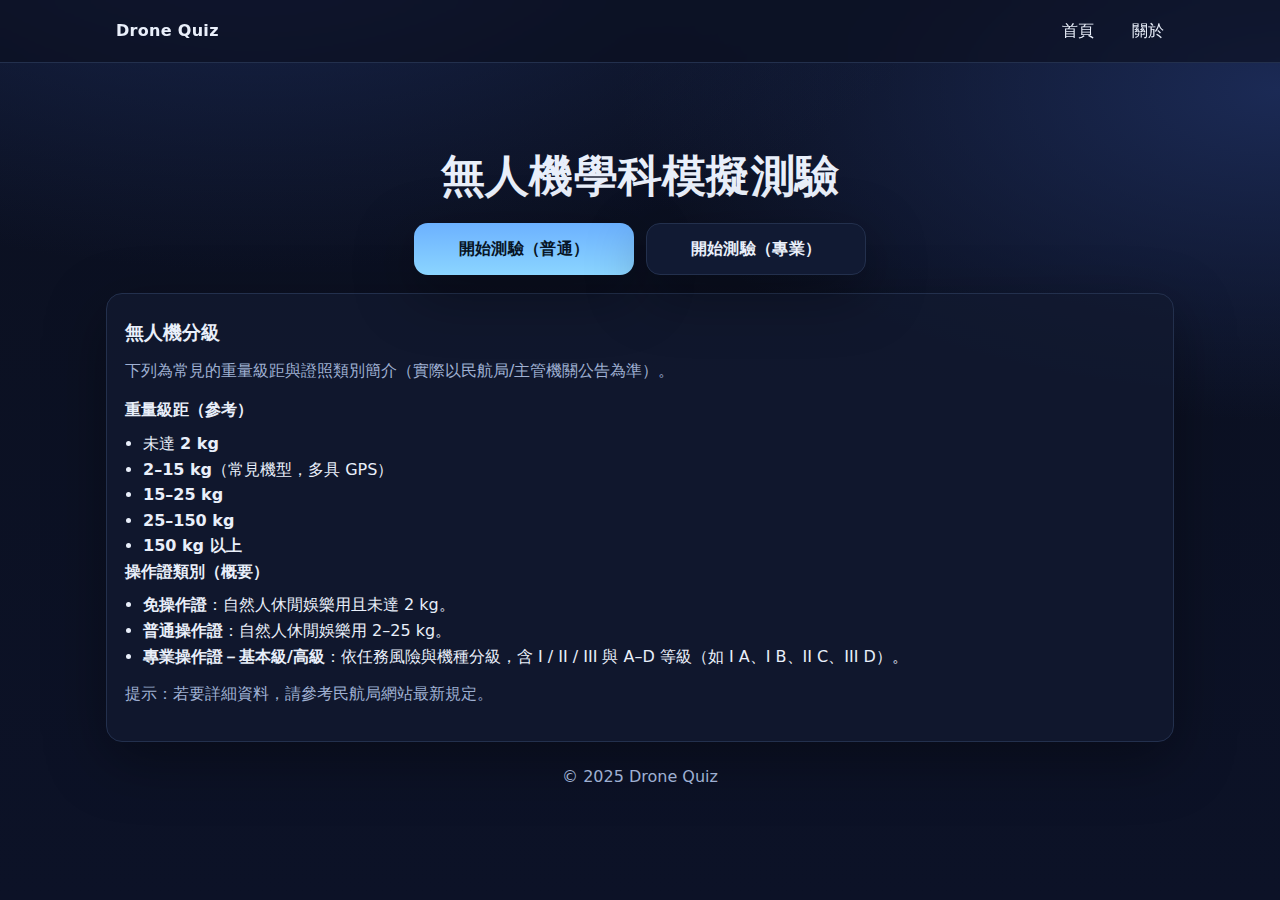
<file: index.html>
<!doctype html>
<html lang="zh-Hant">
<head>
  <meta charset="utf-8">
  <meta name="viewport" content="width=device-width, initial-scale=1">
  <title>無人機題庫模擬｜Drone Quiz</title>
  <meta name="color-scheme" content="dark light">
  <meta name="google-site-verification" content="vaO45hY9byh40ncWtMy0QzzKyC_PHkISjV1d9XJuQ6o" />
  <link rel="stylesheet" href="./style.css?v=2025-10-08-02">
</head>
<body>
  <div class="nav">
    <div class="nav__inner">
      <a class="brand brand--home" href="./">Drone Quiz</a>
      <div class="spacer"></div>
      <a href="./">首頁</a>
      <a href="about.html">關於</a>
    </div>
  </div>

  <main class="wrap">
    <section class="hero">
      <h1>無人機學科模擬測驗</h1>

      <div class="cta-row">
        <a class="btn btn--primary" href="index.html?subject=basic">開始測驗（普通）</a>
        <a class="btn btn--ghost" href="index.html?subject=pro">開始測驗（專業）</a>
      </div>
    </section>

    <section class="card card--center">
    <h3>無人機分級</h3>
    <p class="muted" style="margin:4px 0 14px">
        下列為常見的重量級距與證照類別簡介（實際以民航局/主管機關公告為準）。
    </p>

    <div class="cols">
        <div>
        <h4 style="margin:0 0 8px">重量級距（參考）</h4>
        <ul class="list">
            <li>未達 <strong>2&nbsp;kg</strong></li>
            <li><strong>2–15&nbsp;kg</strong>（常見機型，多具 GPS）</li>
            <li><strong>15–25&nbsp;kg</strong></li>
            <li><strong>25–150&nbsp;kg</strong></li>
            <li><strong>150&nbsp;kg 以上</strong></li>
        </ul>
        </div>

        <div>
        <h4 style="margin:0 0 8px">操作證類別（概要）</h4>
        <ul class="list">
            <li><strong>免操作證</strong>：自然人休閒娛樂用且未達 2&nbsp;kg。</li>
            <li><strong>普通操作證</strong>：自然人休閒娛樂用 2–25&nbsp;kg。</li>
            <li><strong>專業操作證－基本級/高級</strong>：依任務風險與機種分級，含 I / II / III 與 A–D 等級（如 I&nbsp;A、I&nbsp;B、II&nbsp;C、III&nbsp;D）。</li>
        </ul>
        </div>
    </div>

    <p class="muted" style="margin-top:12px">
        提示：若要詳細資料，請參考民航局網站最新規定。
    </p>
    </section>

    <footer>© 2025 Drone Quiz</footer>
  </main>
<script src="./app.js?v=2025-10-08-02" defer></script>
</body>
</html>
</file>
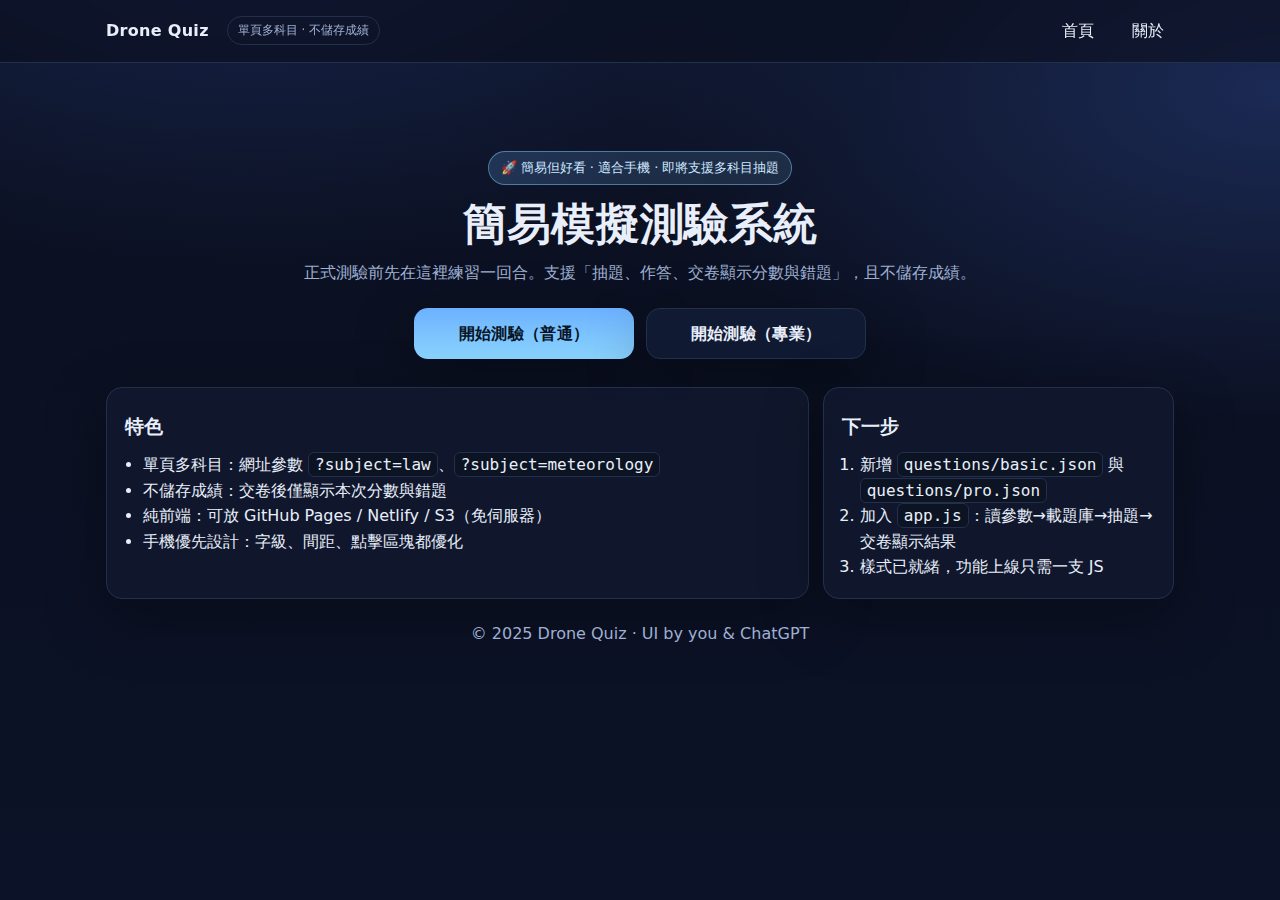
<file: drone-quiz/index.html>
<!doctype html>
<html lang="zh-Hant">
<head>
  <meta charset="utf-8">
  <meta name="viewport" content="width=device-width, initial-scale=1">
  <title>無人機題庫模擬｜Drone Quiz</title>
  <meta name="color-scheme" content="dark light">
  <!-- 關鍵：同層、加上版本號避免快取 -->
  <link rel="stylesheet" href="./style.css?v=5">
</head>
<body>
  <div class="nav">
    <div class="nav__inner">
      <div class="brand">Drone Quiz</div>
      <span class="pill">單頁多科目 · 不儲存成績</span>
      <div class="spacer"></div>
      <a href="index.html">首頁</a>
      <a href="about.html">關於</a>
    </div>
  </div>

  <main class="wrap">
    <section class="hero">
      <div class="tagline">🚀 簡易但好看 · 適合手機 · 即將支援多科目抽題</div>
      <h1>簡易模擬測驗系統</h1>
      <p>正式測驗前先在這裡練習一回合。支援「抽題、作答、交卷顯示分數與錯題」，且不儲存成績。</p>

      <div class="cta-row">
        <a class="btn btn--primary" href="index.html?subject=basic">開始測驗（普通）</a>
        <a class="btn btn--ghost" href="index.html?subject=pro">開始測驗（專業）</a>
      </div>
    </section>

    <section class="grid">
      <article class="card">
        <h3>特色</h3>
        <ul class="list">
          <li>單頁多科目：網址參數 <code>?subject=law</code>、<code>?subject=meteorology</code></li>
          <li>不儲存成績：交卷後僅顯示本次分數與錯題</li>
          <li>純前端：可放 GitHub Pages / Netlify / S3（免伺服器）</li>
          <li>手機優先設計：字級、間距、點擊區塊都優化</li>
        </ul>
      </article>
      <aside class="card">
        <h3>下一步</h3>
        <ol class="list">
          <li>新增 <code>questions/basic.json</code> 與 <code>questions/pro.json</code></li>
          <li>加入 <code>app.js</code>：讀參數→載題庫→抽題→交卷顯示結果</li>
          <li>樣式已就緒，功能上線只需一支 JS</li>
        </ol>
      </aside>
    </section>

    <footer>© 2025 Drone Quiz · UI by you & ChatGPT</footer>
  </main>
<script src="./app.js?v=5" defer></script>
</body>
</html>
</file>
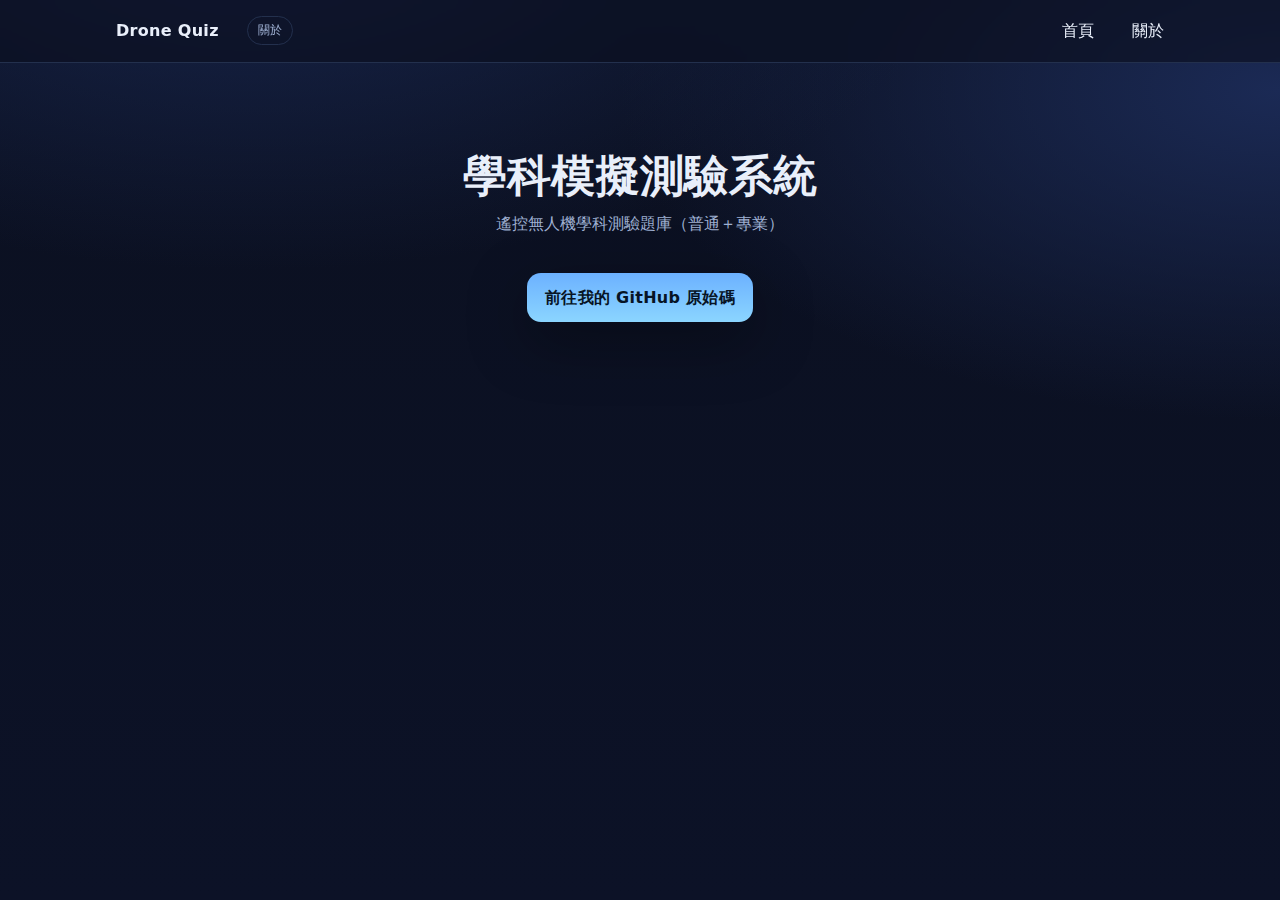
<file: about.html>
<!doctype html>
<html lang="zh-Hant">
<head>
  <meta charset="utf-8">
  <meta name="viewport" content="width=device-width, initial-scale=1">
  <title>關於｜Drone Quiz</title>
  <meta name="color-scheme" content="dark light">
  <link rel="stylesheet" href="./style.css?v=2025-10-08-02">
</head>
<body>
  <div class="nav">
    <div class="nav__inner">
      <a class="brand brand--home" href="./">Drone Quiz</a>
      <span class="pill">關於</span>
      <div class="spacer"></div>
      <a href="./">首頁</a>
      <a href="about.html">關於</a>
    </div>
  </div>

  <main class="wrap">
    <section class="hero">
      <h1>學科模擬測驗系統</h1>
      <p class="muted">遙控無人機學科測驗題庫（普通＋專業）</p>

      <!-- 大按鈕：前往你的 repo -->
      <div class="cta-row" style="margin-top:36px">
        <a class="btn btn--primary" href="https://github.com/gary5312/drone-quiz" target="_blank" rel="noopener">
          前往我的 GitHub 原始碼
        </a>
      </div>

      <!-- 參考來源（可要可不要） -->
      <!-- <p class="muted" style="margin-top:28px">
        參考專案來源：
        <a href="https://github.com/LianSheng197/droneQDB" target="_blank" rel="noopener">
          LianSheng197/droneQDB
        </a>
      </p> -->
    </section>
  </main>
</body>
</html>
</file>
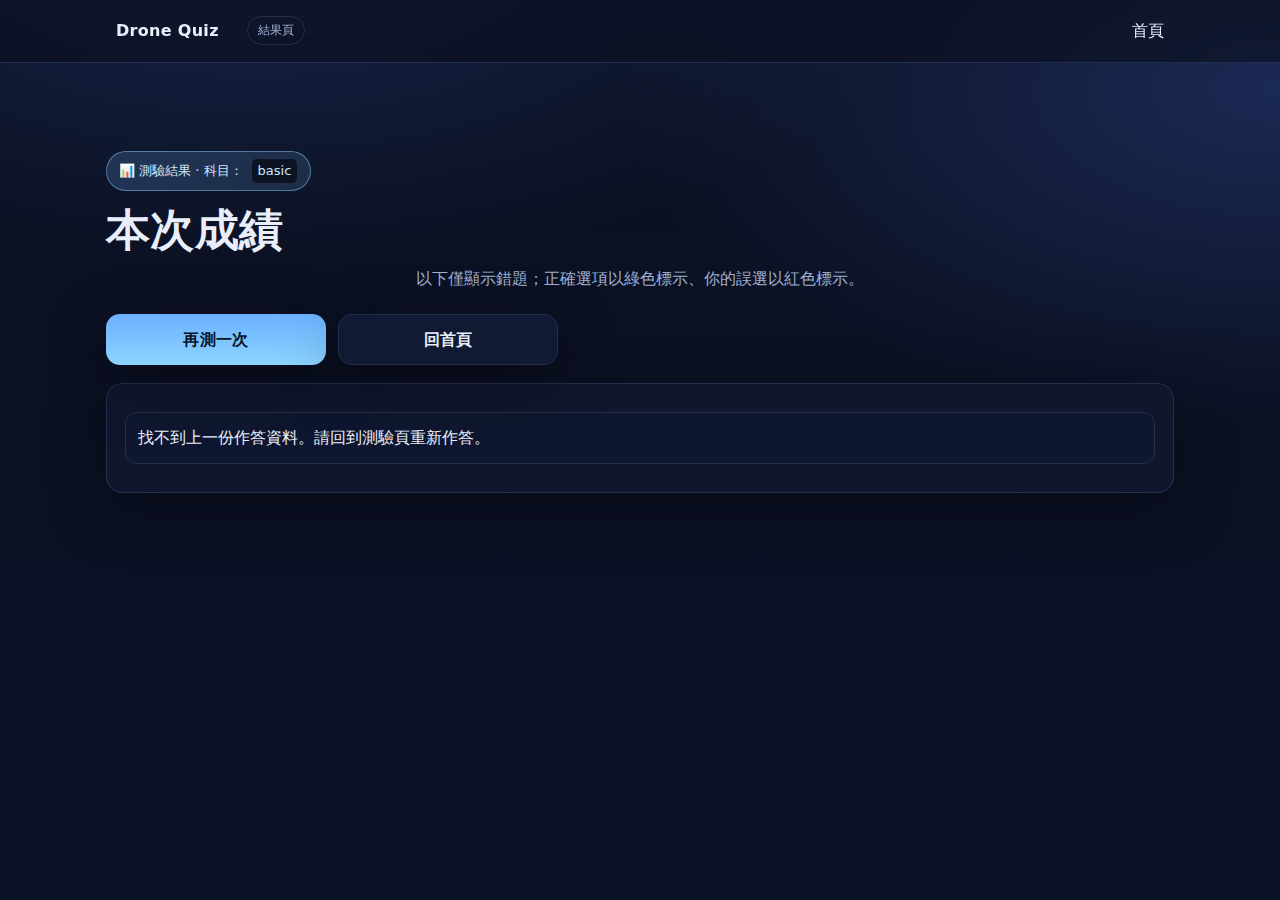
<file: results.html>
<!doctype html>
<html lang="zh-Hant">
<head>
  <meta charset="utf-8">
  <meta name="viewport" content="width=device-width, initial-scale=1">
  <meta name="robots" content="noindex">
  <title>測驗結果｜Drone Quiz</title>
  <meta name="color-scheme" content="dark light">
  <link rel="stylesheet" href="./style.css?v=2025-10-08-02">
  <script src="./app.js?v=2025-10-08-02" defer></script>
</head>
<body>
  <div class="nav">
    <div class="nav__inner">
      <a class="brand brand--home" href="./">Drone Quiz</a>
      <span class="pill">結果頁</span>
      <div class="spacer"></div>
      <a href="./">首頁</a>
    </div>
  </div>
  <main class="wrap"></main>
</body>
</html>
</file>
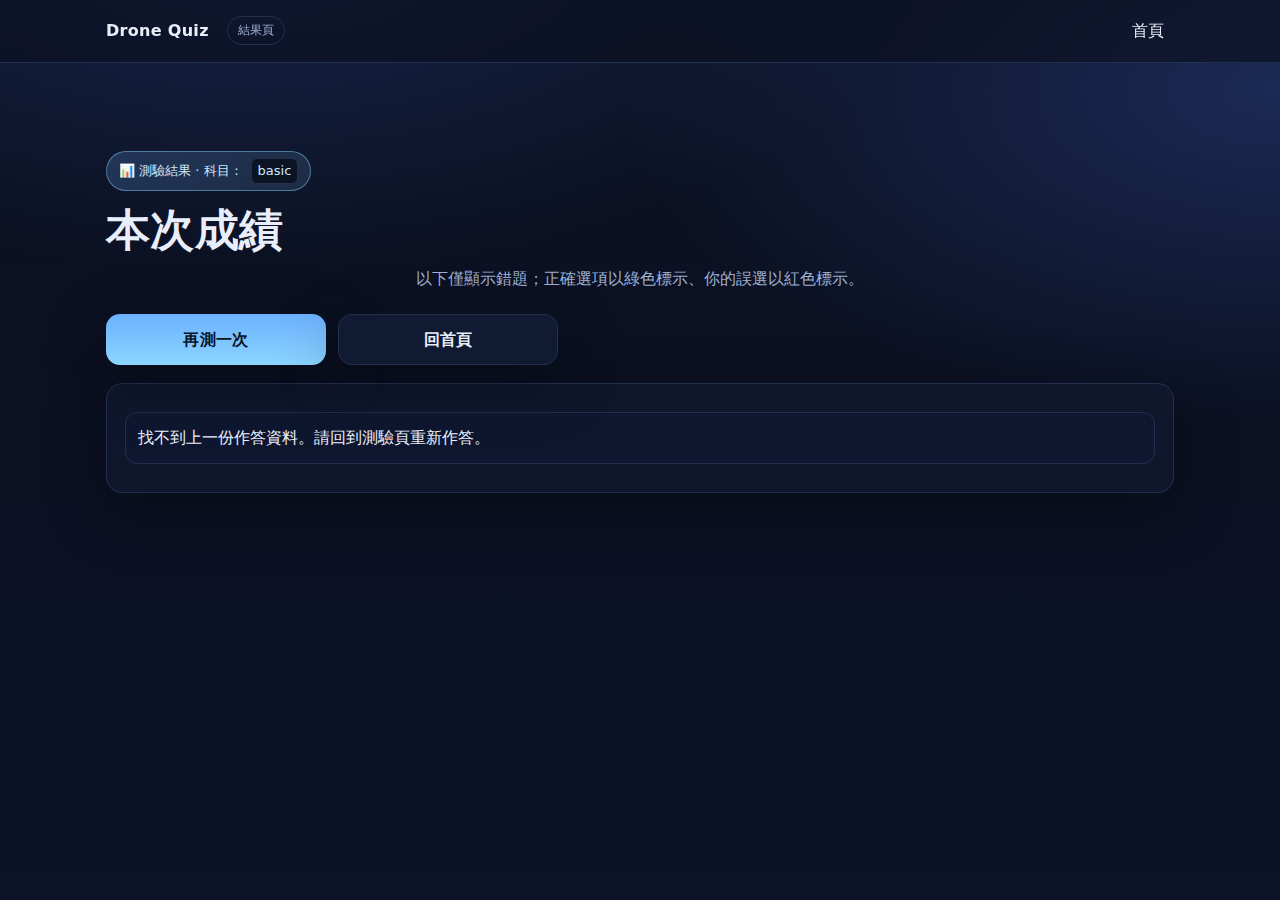
<file: drone-quiz/results.html>
<!doctype html>
<html lang="zh-Hant">
<head>
  <meta charset="utf-8">
  <meta name="viewport" content="width=device-width, initial-scale=1">
  <meta name="robots" content="noindex">
  <title>測驗結果｜Drone Quiz</title>
  <meta name="color-scheme" content="dark light">
  <link rel="stylesheet" href="./style.css?v=5">
  <script src="./app.js?v=5" defer></script>
</head>
<body>
  <div class="nav">
    <div class="nav__inner">
      <div class="brand">Drone Quiz</div>
      <span class="pill">結果頁</span>
      <div class="spacer"></div>
      <a href="index.html">首頁</a>
    </div>
  </div>
  <main class="wrap"></main>
</body>
</html>
</file>
<file: style.css>
:root{
  --bg:#0b1020; --bg2:#0c1227; --card:#0f1730; --ink:#e9effa; --muted:#9fb0d2;
  --border:#23304d; --accent:#6cb1ff; --accent-2:#8bd5ff; --shadow:0 18px 60px rgba(0,0,0,.35);
  --good:#27ae60; --bad:#ff6b6b;
}
*{box-sizing:border-box}
html,body{height:100%}
body{
  margin:0; color:var(--ink);
  font:16px/1.6 system-ui,-apple-system,"Segoe UI",Roboto,"Noto Sans TC","PingFang TC",Helvetica,Arial;
  background: radial-gradient(1200px 600px at 20% -10%, #18264e 0%, transparent 60%),
              radial-gradient(1200px 600px at 100% 10%, #1b2a55 0%, transparent 55%),
              linear-gradient(180deg, var(--bg), var(--bg2));
  background-attachment: fixed;
}

/* Nav */
.nav{
  position: sticky; top:0; z-index:10;
  backdrop-filter: blur(8px);
  background: rgba(10,14,28,.6);
  border-bottom: 1px solid var(--border);
}
.nav__inner{
  max-width: 1100px; margin: 0 auto; padding: 10px 16px;
  display:flex; align-items:center; gap: 18px;
}
.brand{font-weight:800; letter-spacing:.3px}
.spacer{flex:1}
.nav a{color:var(--ink); text-decoration:none; padding: 8px 10px; border-radius:10px}
.nav a:hover{background:rgba(255,255,255,.06)}
.pill{border:1px solid var(--border); color:var(--muted); padding:4px 10px; border-radius:999px; font-size:12px}

/* Layout / Hero */
.wrap{max-width:1100px; margin:0 auto; padding: 56px 16px 28px}
.hero{ margin: 32px auto 18px; text-align:center; }
.hero h1{ margin:0 0 10px; font-size: clamp(28px, 4vw, 44px); line-height:1.15; letter-spacing:.3px; }
.hero p{ margin:0 auto; color:var(--muted); max-width:760px }
.hero .tagline{
  display:inline-flex; align-items:center; gap:8px; margin-bottom:14px;
  color:#cfe7ff; background:linear-gradient(90deg, rgba(108,177,255,.2), rgba(139,213,255,.12));
  border:1px solid rgba(139,213,255,.45); padding:6px 12px; border-radius:999px; font-size:13px;
}

/* Buttons */
.cta-row{ display:flex; flex-wrap:wrap; gap:12px; justify-content:center; margin-top:22px; }
.btn{
  display:inline-flex; align-items:center; justify-content:center; gap:10px;
  padding:12px 18px; border-radius:14px; font-weight:800; letter-spacing:.3px;
  text-decoration:none; border:1px solid var(--border); box-shadow: var(--shadow);
  transition: transform .08s ease, box-shadow .2s ease, background .2s ease;
  min-width: 220px;
}
.btn:hover{ transform: translateY(-1px) }
.btn--primary{ background:linear-gradient(180deg, var(--accent), var(--accent-2)); color:#071425; border:0; }
.btn--ghost{ background:#111a33; color:var(--ink) }

/* Cards / Grid */
.grid{ display:grid; grid-template-columns:1fr; gap:14px; margin-top:28px; }
@media(min-width:860px){ .grid{ grid-template-columns: 2fr 1fr; } }
.card{
  background: rgba(18,25,48,.8); border: 1px solid var(--border);
  border-radius: 16px; padding: 18px; box-shadow: var(--shadow);
}
.card h3{margin: 6px 0 10px}
.list{margin:0; padding-left: 18px}

.muted{color:var(--muted)}
footer{color:var(--muted); text-align:center; padding:22px 0 32px}
code{background:#0c1423;border:1px solid var(--border);padding:2px 6px;border-radius:6px}

/* --- Quiz helpers --- */
.hidden{ display:none !important; }
.kbd{ background:#0c1423; border:1px solid var(--border); padding:2px 6px; border-radius:6px }
.q{ background:#0f1730; border:1px solid var(--border); border-radius:12px; padding:12px; margin:10px 0 }
.q .qid{ font-size:12px; color:var(--muted) }
.q .qt{ font-weight:700; margin:6px 0 8px }
.opt{ display:block; padding:6px; border-radius:8px; border:1px solid transparent }
.opt:hover{ background:#0e162a; border-color:#24304a }
.badge{ display:inline-block; padding:6px 10px; border-radius:999px; font-weight:700 }
.badge.good{ background:rgba(39,174,96,.2); border:1px solid rgba(39,174,96,.5) }
.badge.bad{  background:rgba(255,107,107,.2); border:1px solid rgba(255,107,107,.5) }
.wrong{ border-left:4px solid var(--bad); padding-left:10px }

/* 禁用按鈕視覺 */
.btn[disabled]{ opacity:.5; cursor:not-allowed; filter: grayscale(20%); }

/* 交卷前可自由修改；交卷後鎖定 */
.q.locked .opt input{ pointer-events:none; }
.q .status{ font-size:12px; color:var(--muted); margin-left:8px; }

/* ===== 新增：上一/下一題導覽與題號總表 ===== */

/* 上/下一題靠左；交卷靠右 */
.nav-qa{
  display:grid;
  grid-template-columns: auto 1fr; /* 左區寬度=按鈕群寬，右區撐開 */
  align-items:center;
  margin-top:12px;
}
.nav-qa__center{
  justify-self:start;              /* ← 靠左 */
  display:flex; gap:12px;
}
.nav-qa__right{
  justify-self:end;                /* → 靠右 */
  display:flex;
}


/* 題號總表（方框） */
.pager{
  display:grid;
  grid-template-columns: repeat(auto-fill, minmax(38px,1fr));
  gap:8px;
  margin-top:16px;
}
.pager .box{
  display:flex; align-items:center; justify-content:center;
  height:38px; border:1px solid var(--border); border-radius:10px;
  background:#0f1730; color:var(--ink); cursor:pointer;
}
.pager .box:hover{ background:#0e162a; border-color:#24304a }
.pager .box.answered{ background:#12213f; border-color:#2b3d67 }
.pager .box.current{ outline:2px solid var(--accent); box-shadow:0 0 0 2px rgba(108,177,255,.25) inset }
.pager .box.locked{ opacity:.6; cursor:default }

/* 交卷後的結果清單用的正/誤標色 */
.opt.is-correct{ color:#27ae60; background:rgba(39,174,96,.15); border-color:rgba(39,174,96,.55) }
.opt.is-wrong{   color:#ff6b6b; background:rgba(255,107,107,.15); border-color:rgba(255,107,107,.55) }
</file>
<file: drone-quiz/style.css>
:root{
  --bg:#0b1020; --bg2:#0c1227; --card:#0f1730; --ink:#e9effa; --muted:#9fb0d2;
  --border:#23304d; --accent:#6cb1ff; --accent-2:#8bd5ff; --shadow:0 18px 60px rgba(0,0,0,.35);
  --good:#27ae60; --bad:#ff6b6b;
}
*{box-sizing:border-box}
html,body{height:100%}
body{
  margin:0; color:var(--ink);
  font:16px/1.6 system-ui,-apple-system,"Segoe UI",Roboto,"Noto Sans TC","PingFang TC",Helvetica,Arial;
  background: radial-gradient(1200px 600px at 20% -10%, #18264e 0%, transparent 60%),
              radial-gradient(1200px 600px at 100% 10%, #1b2a55 0%, transparent 55%),
              linear-gradient(180deg, var(--bg), var(--bg2));
  background-attachment: fixed;
}

/* Nav */
.nav{
  position: sticky; top:0; z-index:10;
  backdrop-filter: blur(8px);
  background: rgba(10,14,28,.6);
  border-bottom: 1px solid var(--border);
}
.nav__inner{
  max-width: 1100px; margin: 0 auto; padding: 10px 16px;
  display:flex; align-items:center; gap: 18px;
}
.brand{font-weight:800; letter-spacing:.3px}
.spacer{flex:1}
.nav a{color:var(--ink); text-decoration:none; padding: 8px 10px; border-radius:10px}
.nav a:hover{background:rgba(255,255,255,.06)}
.pill{border:1px solid var(--border); color:var(--muted); padding:4px 10px; border-radius:999px; font-size:12px}

/* Layout / Hero */
.wrap{max-width:1100px; margin:0 auto; padding: 56px 16px 28px}
.hero{ margin: 32px auto 18px; text-align:center; }
.hero h1{ margin:0 0 10px; font-size: clamp(28px, 4vw, 44px); line-height:1.15; letter-spacing:.3px; }
.hero p{ margin:0 auto; color:var(--muted); max-width:760px }
.hero .tagline{
  display:inline-flex; align-items:center; gap:8px; margin-bottom:14px;
  color:#cfe7ff; background:linear-gradient(90deg, rgba(108,177,255,.2), rgba(139,213,255,.12));
  border:1px solid rgba(139,213,255,.45); padding:6px 12px; border-radius:999px; font-size:13px;
}

/* Buttons */
.cta-row{ display:flex; flex-wrap:wrap; gap:12px; justify-content:center; margin-top:22px; }
.btn{
  display:inline-flex; align-items:center; justify-content:center; gap:10px;
  padding:12px 18px; border-radius:14px; font-weight:800; letter-spacing:.3px;
  text-decoration:none; border:1px solid var(--border); box-shadow: var(--shadow);
  transition: transform .08s ease, box-shadow .2s ease, background .2s ease;
  min-width: 220px;
}
.btn:hover{ transform: translateY(-1px) }
.btn--primary{ background:linear-gradient(180deg, var(--accent), var(--accent-2)); color:#071425; border:0; }
.btn--ghost{ background:#111a33; color:var(--ink) }

/* Cards / Grid */
.grid{ display:grid; grid-template-columns:1fr; gap:14px; margin-top:28px; }
@media(min-width:860px){ .grid{ grid-template-columns: 2fr 1fr; } }
.card{
  background: rgba(18,25,48,.8); border: 1px solid var(--border);
  border-radius: 16px; padding: 18px; box-shadow: var(--shadow);
}
.card h3{margin: 6px 0 10px}
.list{margin:0; padding-left: 18px}

.muted{color:var(--muted)}
footer{color:var(--muted); text-align:center; padding:22px 0 32px}
code{background:#0c1423;border:1px solid var(--border);padding:2px 6px;border-radius:6px}

/* --- Quiz helpers --- */
.hidden{ display:none !important; }
.kbd{ background:#0c1423; border:1px solid var(--border); padding:2px 6px; border-radius:6px }
.q{ background:#0f1730; border:1px solid var(--border); border-radius:12px; padding:12px; margin:10px 0 }
.q .qid{ font-size:12px; color:var(--muted) }
.q .qt{ font-weight:700; margin:6px 0 8px }
.opt{ display:block; padding:6px; border-radius:8px; border:1px solid transparent }
.opt:hover{ background:#0e162a; border-color:#24304a }
.badge{ display:inline-block; padding:6px 10px; border-radius:999px; font-weight:700 }
.badge.good{ background:rgba(39,174,96,.2); border:1px solid rgba(39,174,96,.5) }
.badge.bad{  background:rgba(255,107,107,.2); border:1px solid rgba(255,107,107,.5) }
.wrong{ border-left:4px solid var(--bad); padding-left:10px }

/* 禁用按鈕視覺 */
.btn[disabled]{ opacity:.5; cursor:not-allowed; filter: grayscale(20%); }

/* 交卷前可自由修改；交卷後鎖定 */
.q.locked .opt input{ pointer-events:none; }
.q .status{ font-size:12px; color:var(--muted); margin-left:8px; }

/* ===== 新增：上一/下一題導覽與題號總表 ===== */

/* 上/下一題靠左；交卷靠右 */
.nav-qa{
  display:grid;
  grid-template-columns: auto 1fr; /* 左區寬度=按鈕群寬，右區撐開 */
  align-items:center;
  margin-top:12px;
}
.nav-qa__center{
  justify-self:start;              /* ← 靠左 */
  display:flex; gap:12px;
}
.nav-qa__right{
  justify-self:end;                /* → 靠右 */
  display:flex;
}


/* 題號總表（方框） */
.pager{
  display:grid;
  grid-template-columns: repeat(auto-fill, minmax(38px,1fr));
  gap:8px;
  margin-top:16px;
}
.pager .box{
  display:flex; align-items:center; justify-content:center;
  height:38px; border:1px solid var(--border); border-radius:10px;
  background:#0f1730; color:var(--ink); cursor:pointer;
}
.pager .box:hover{ background:#0e162a; border-color:#24304a }
.pager .box.answered{ background:#12213f; border-color:#2b3d67 }
.pager .box.current{ outline:2px solid var(--accent); box-shadow:0 0 0 2px rgba(108,177,255,.25) inset }
.pager .box.locked{ opacity:.6; cursor:default }

/* 交卷後的結果清單用的正/誤標色 */
.opt.is-correct{ color:#27ae60; background:rgba(39,174,96,.15); border-color:rgba(39,174,96,.55) }
.opt.is-wrong{   color:#ff6b6b; background:rgba(255,107,107,.15); border-color:rgba(255,107,107,.55) }
</file>
